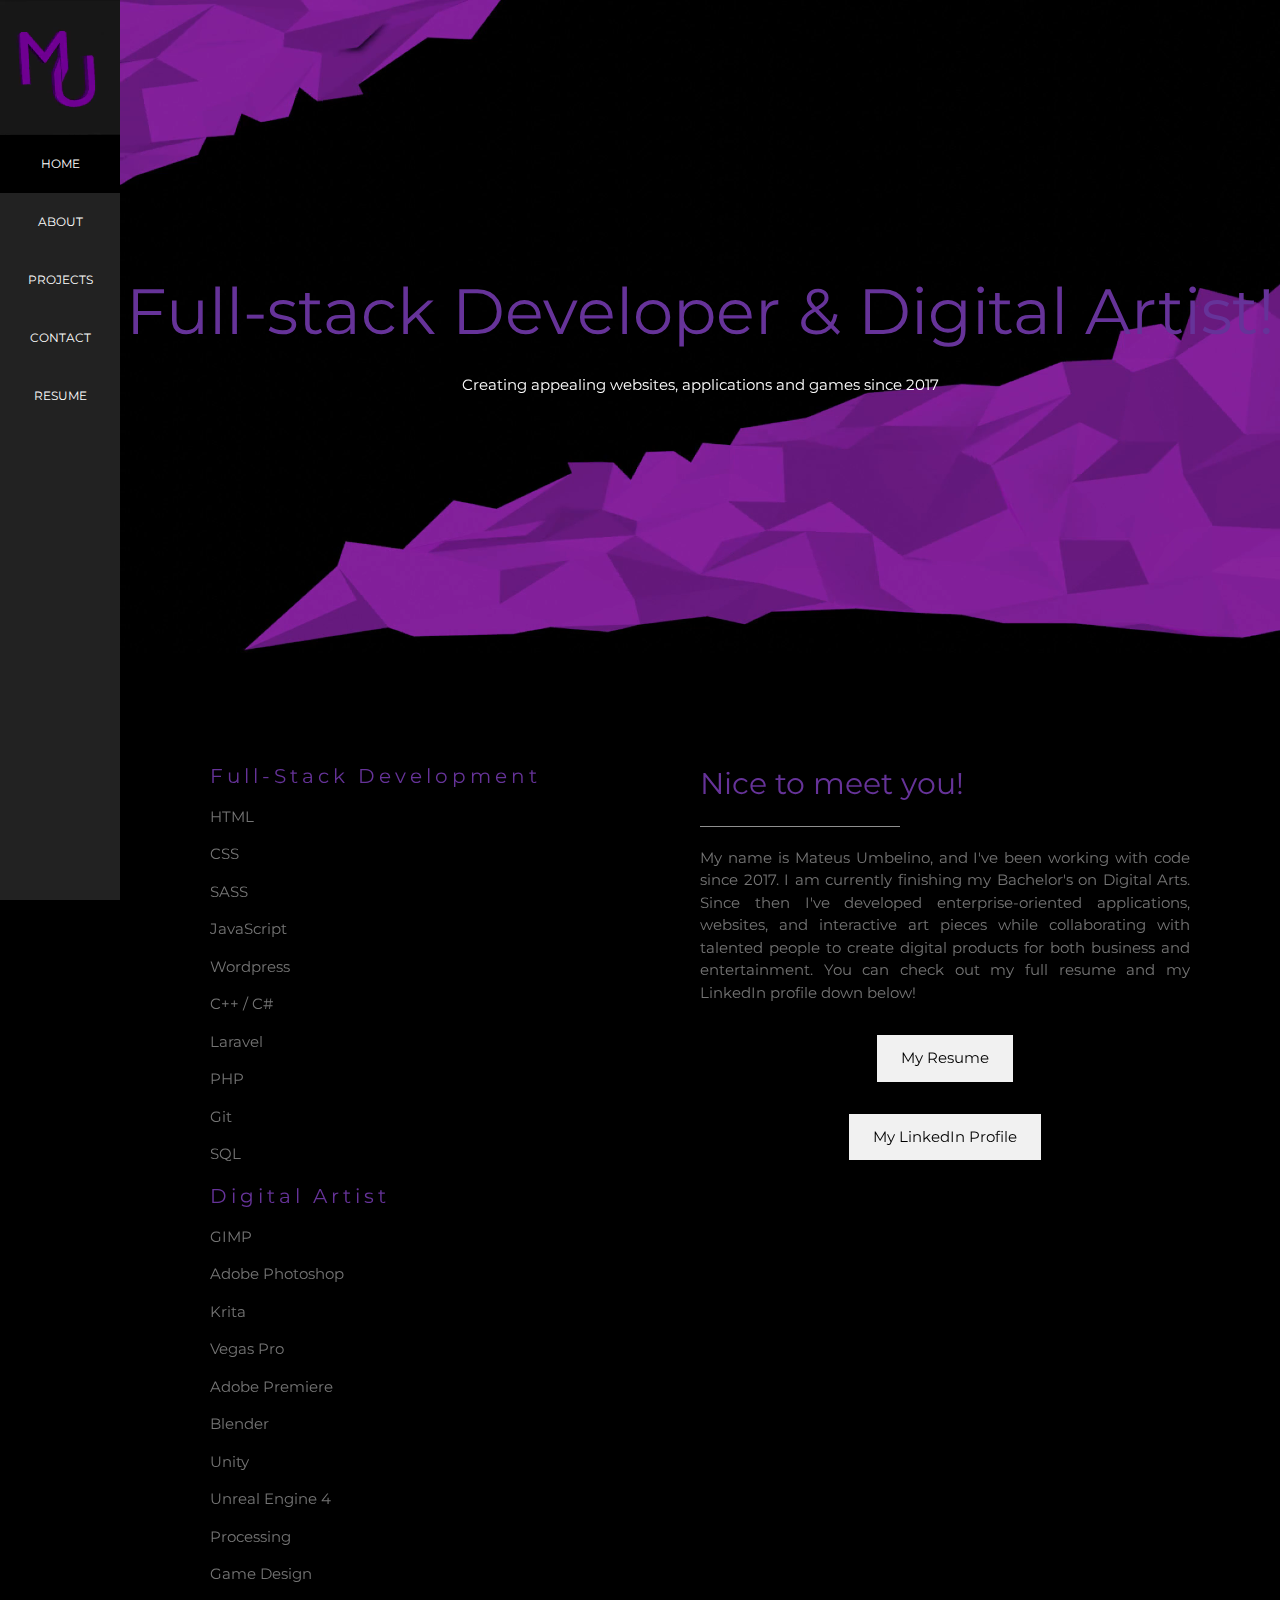
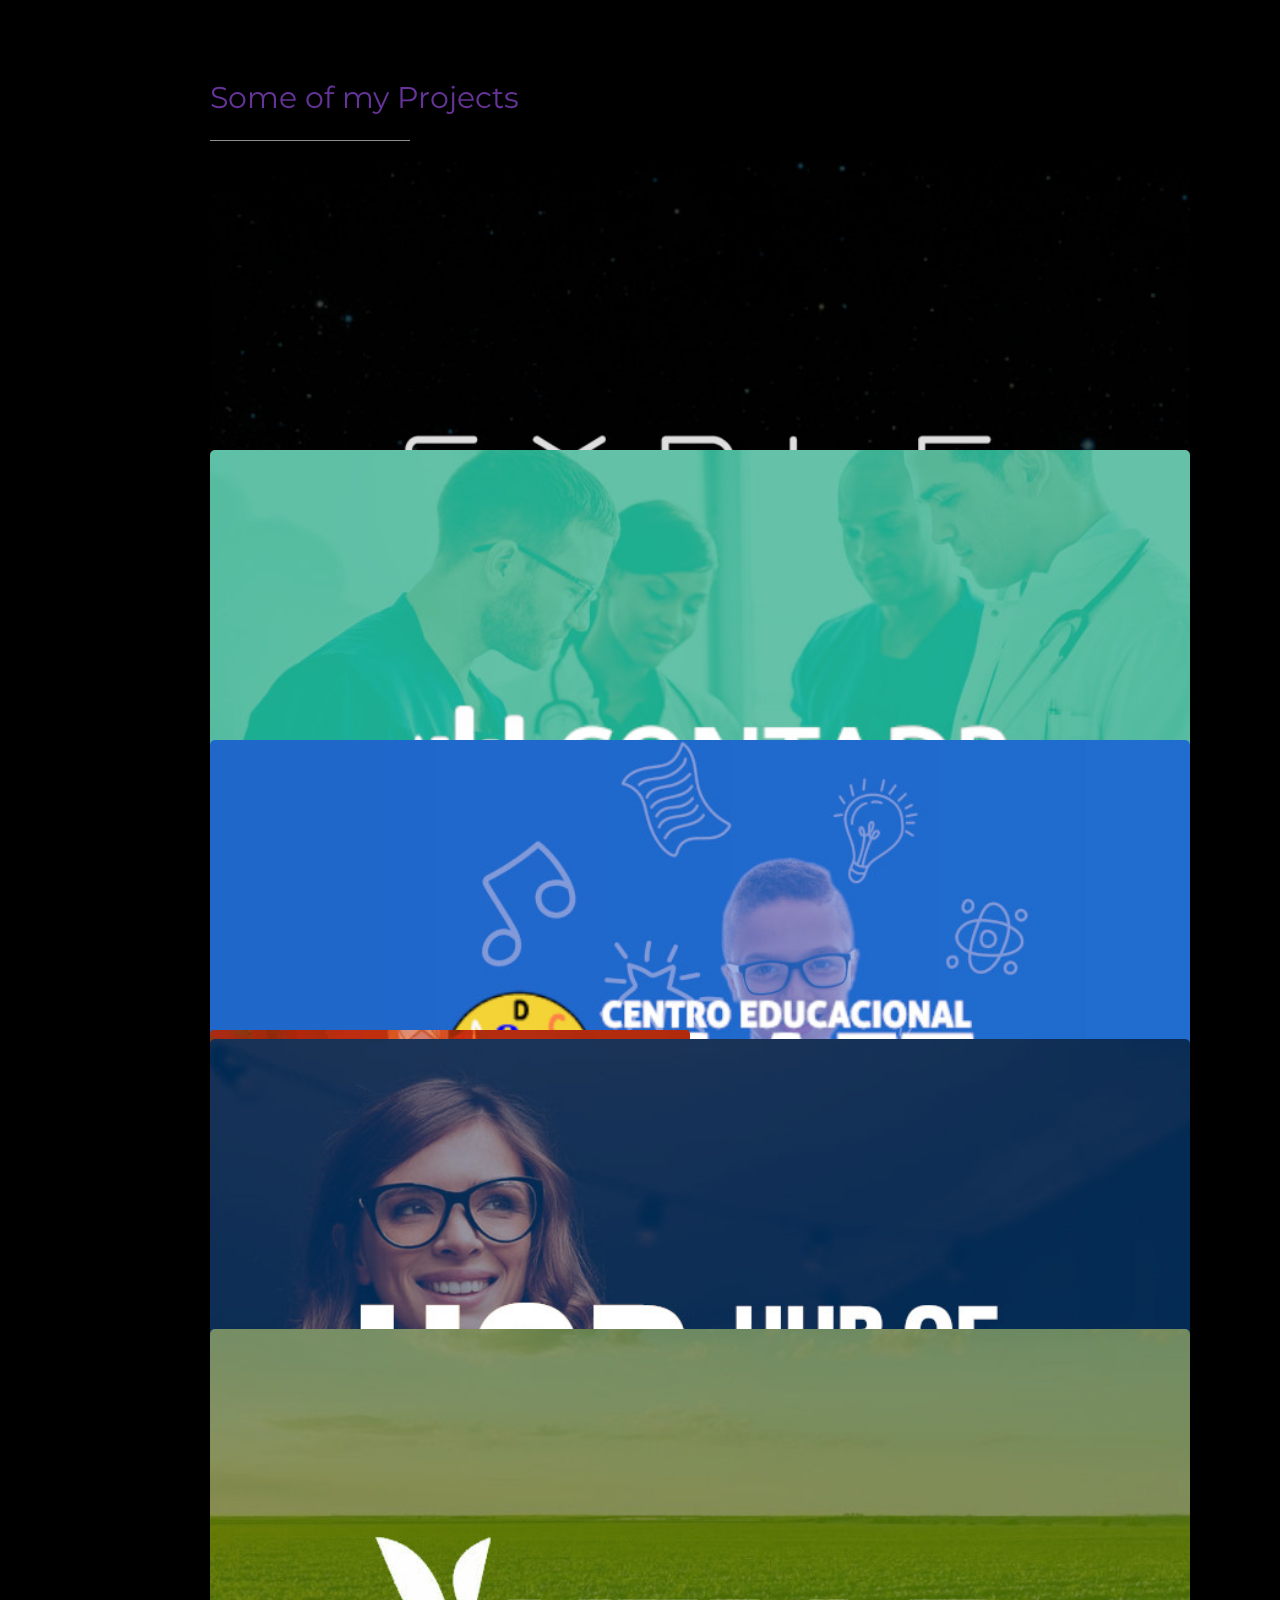
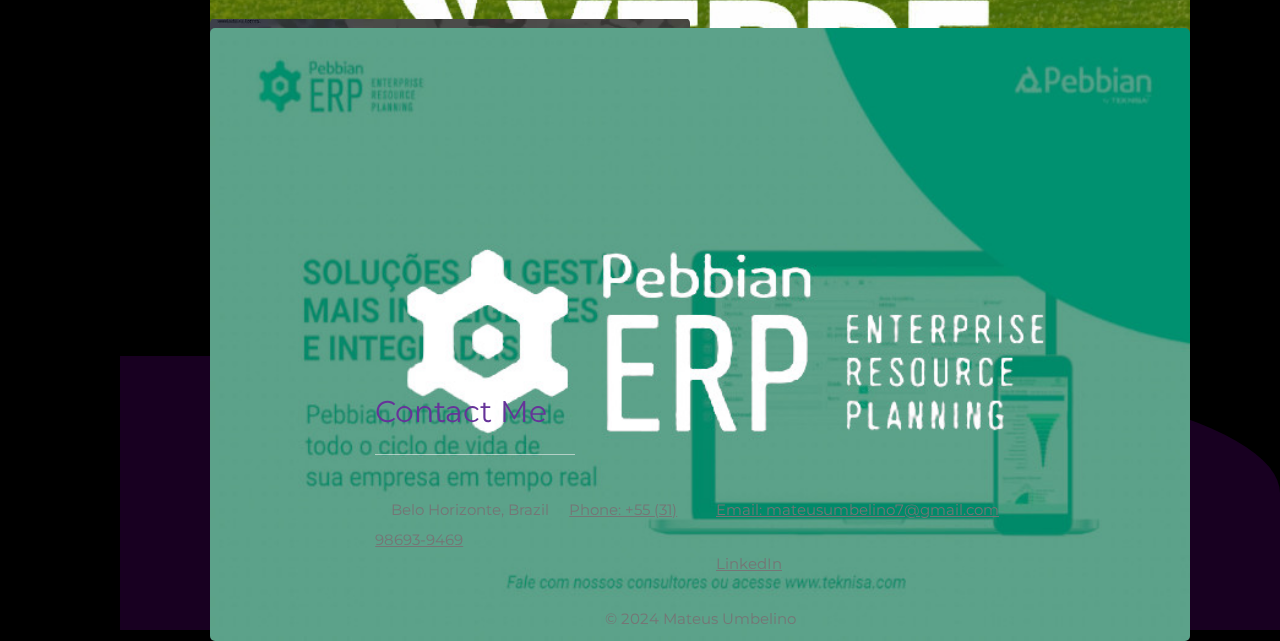
<file: index.html>
<!DOCTYPE html>
<html>
<title>Portfolio | Mateus Umbelino</title>
<meta charset="UTF-8">
<meta name="viewport" content="width=device-width, initial-scale=1">
<link rel="stylesheet" href="data/css/dark_portfolio.css">
<link rel="stylesheet" href="data/css/custom.css">
<link rel="stylesheet" href="https://fonts.googleapis.com/css?family=Montserrat">
<link rel="stylesheet" href="https://use.fontawesome.com/releases/v5.15.3/css/all.css" integrity="sha384-SZXxX4whJ79/gErwcOYf+zWLeJdY/qpuqC4cAa9rOGUstPomtqpuNWT9wdPEn2fk" crossorigin="anonymous">
<link rel="icon" 
      type="image/png" 
      href="data/imgs/favicon.png">
<style>
body, h1,h2,h3,h4,h5,h6 {font-family: "Montserrat", sans-serif}
.w3-row-padding img {margin-bottom: 12px}
/* Set the width of the sidebar to 120px */
.w3-sidebar {width: 120px;background: #222;}
/* Add a left margin to the "page content" that matches the width of the sidebar (120px) */
#main {margin-left: 120px}
/* Remove margins from "page content" on small screens */
@media only screen and (max-width: 600px) {#main {margin-left: 0}}
</style>
<body class="w3-black">

<!-- Icon Bar (Sidebar - hidden on small screens) -->
<nav class="w3-sidebar w3-bar-block w3-small w3-hide-small w3-center">
  <!-- Avatar image in top left corner -->
  <!-- <img src="data/imgs/avatar_smoke.jpg" style="width:100%"> -->
  
  <video autoplay muted loop id="videoLogo">
    <source src="data/imgs/videos/logo.mp4" type="video/mp4">
  </video> 

  <!-- <img class="opossum-logo" src="data/imgs/opossumlogo.png"> -->

  <a href="#" class="w3-bar-item w3-button w3-padding-large home-button w3-black">
    <i class="fa fa-home w3-xxlarge"></i>
    <p>HOME</p>
  </a>
  <a href="#about" class="w3-bar-item w3-button w3-padding-large w3-hover-black">
    <i class="fa fa-user w3-xxlarge"></i>
    <p>ABOUT</p>
  </a>
  <a href="#portfolio" class="w3-bar-item w3-button w3-padding-large w3-hover-black">
    <i class="fas fa-briefcase w3-xxlarge"></i>
    <p>PROJECTS</p>
  </a>
  <a href="#contact" class="w3-bar-item w3-button w3-padding-large w3-hover-black">
    <i class="fa fa-envelope w3-xxlarge"></i>
    <p>CONTACT</p>
  </a>
  <a href="data/cv.pdf" target="_blank" class="w3-bar-item w3-button w3-padding-large w3-hover-black">
    <i class="fas fa-file-alt w3-xxlarge"></i>
    <p>RESUME</p>
  </a>
</nav>

<!-- Navbar on small screens (Hidden on medium and large screens) -->
<div class="w3-top w3-hide-large w3-hide-medium" id="myNavbar">
  <div class="w3-bar w3-black w3-opacity w3-hover-opacity-off w3-center w3-small">
    <a href="#" class="w3-bar-item w3-button" style="width:25% !important">HOME</a>
    <a href="#about" class="w3-bar-item w3-button" style="width:25% !important">ABOUT</a>
    <a href="#portfolio" class="w3-bar-item w3-button" style="width:25% !important">PROJECTS</a>
  </div>
  <div class="w3-bar w3-black w3-opacity w3-hover-opacity-off w3-center w3-small">
    <a href="#contact" class="w3-bar-item w3-button" style="width:25% !important">CONTACT</a>
    <a href="data/cv.pdf" class="w3-bar-item w3-button" style="width:25% !important">RESUME</a>
  </div>
</div>

<!-- Page Content -->
<div id="main">
  <!-- Header/Home -->
  <header class="w3-container w3-padding-32 w3-center" id="home">
    
    <video autoplay muted loop id="homeBG">
        <source src="data/imgs/videos/bg.mp4" type="video/mp4">
    </video>
    
    <div class="header-text">
        <h1 class="w3-jumbo">Full-stack Developer & Digital Artist!</h1>
        <p>Creating appealing websites, applications and games since 2017</p>
    </div>

  </header>

  <!-- About Section -->
  <div class="w3-content w3-justify w3-text-grey w3-padding-64" id="about">
    
    <div class="about-container">
    
        <div class="about-half skills-container">
            <h4 class="w3-wide skill-cat">Full-Stack Development</h4>

            <div class="sub-skills-container separator">
              <div class="skills-half">
                <p>HTML</p>
                <p>CSS</p>
                <p>SASS</p>
                <p>JavaScript</p>
                <p>Wordpress</p>
              </div>
              <div class="skills-half right">
                <p>C++ / C#</p>
                <p>Laravel</p>
                <p>PHP</p>
                <p>Git</p>
                <p>SQL</p>
              </div>
            </div>

            <h4 class="w3-wide skill-cat">Digital Artist</h4>

            <div class="sub-skills-container">
              <div class="skills-half">
                <p>GIMP</p>
                <p>Adobe Photoshop</p>
                <p>Krita</p>
                <p>Vegas Pro</p>
                <p>Adobe Premiere</p>
              </div>
              <div class="skills-half right">
                <p>Blender</p>
                <p>Unity</p>
                <p>Unreal Engine 4</p>
                <p>Processing</p>
                <p>Game Design</p>
              </div>
            </div>
            
        </div>

        <div class="about-half">
            <h2 class="w3-text-light-grey">Nice to meet you!</h2>
            <hr style="width:200px" class="w3-opacity">
            <p>My name is <span class="name">Mateus Umbelino</span>, 
              and I've been working with code since 2017. I am currently finishing my Bachelor's on Digital Arts. 
              Since then I've developed enterprise-oriented applications, websites, and interactive art pieces while 
              collaborating with talented people to create digital products for both business and entertainment.
              You can check out my full resume and my LinkedIn profile down below!
            </p>
        
            <div class="button-container">
              <a class="w3-button w3-light-grey w3-padding-large w3-section" target="_blank" href="data/cv.pdf">
                <i class="fa fa-eye"></i> My Resume
              </a>
            </div>

            <div class="button-container">
              <a class="w3-button w3-light-grey w3-padding-large w3-section" target="_blank" href="https://www.linkedin.com/in/mateusumbelino7/">
                <i class="fab fa-linkedin"></i> My LinkedIn Profile
              </a>
            </div>
        </div>

    </div>
    
    <!--
    <div class="w3-row w3-center w3-padding-16 w3-section w3-light-grey">
      <div class="w3-quarter w3-section">
        <span class="w3-xlarge">11+</span><br>
        Partners
      </div>
      <div class="w3-quarter w3-section">
        <span class="w3-xlarge">55+</span><br>
        Projects Done
      </div>
      <div class="w3-quarter w3-section">
        <span class="w3-xlarge">89+</span><br>
        Happy Clients
      </div>
      <div class="w3-quarter w3-section">
        <span class="w3-xlarge">150+</span><br>
        Meetings
      </div>
    </div>
    -->
    
    <!-- Testimonials
    <h3 class="w3-padding-24 w3-text-light-grey">My Reputation</h3>  
    <img src="data/imgs/bandmember.jpg" alt="Avatar" class="w3-left w3-circle w3-margin-right" style="width:80px">
    <p><span class="w3-large w3-margin-right">Chris Fox.</span> CEO at Mighty Schools.</p>
    <p>John Doe saved us from a web disaster.</p><br>
    
    <img src="data/imgs/avatar_g2.jpg" alt="Avatar" class="w3-left w3-circle w3-margin-right" style="width:80px">
    <p><span class="w3-large w3-margin-right">Rebecca Flex.</span> CEO at Company.</p>
    <p>No one is better than John Doe.</p> -->
  <!-- End About Section -->
  </div>
  
  <!-- Portfolio Section -->
  <div class="w3-content" id="portfolio">
    <h2 class="w3-text-light-grey">Some of my Projects</h2>
    <hr style="width:200px" class="w3-opacity">
    
    <div class="portfolio-container">
      
      <div class="portfolio-half">    
        <div class="portfolio-item">
            <img src="data/imgs/projects/sydle.jpg" style="width:100%">
            <div class="portfolio-content">
                <h4>SYDLE ONE</h4>
                <p>Roles: Front-End Developer</p>
                <p>Online system integrating BPM, ECM, CRM, and Service Desk functionalities, streamlining business processes, enhancing customer interactions, and optimizing document handling across departments.</p>
                <div class="button-container">
                  <a class="w3-button w3-light-grey w3-padding-large w3-section" href="https://www.sydle.com/br/" target="_blank">
                    Visit Website
                  </a>
                </div>
                <p>2022-2024</p>
            </div>
        </div>
 
        <div class="portfolio-item">
            <img src="data/imgs/projects/contadr.jpg" style="width:100%">
            <div class="portfolio-content">
                <h4>Conta Dr.</h4>
                <p>Roles: Lead Developer</p>
                <p>Institutional Website for <i>ContaDr.</i> focused on general financial and accounting management services for both doctors and dentists</p>
                <div class="button-container">
                  <a class="w3-button w3-light-grey w3-padding-large w3-section" href="https://contadr.com.br/" target="_blank">
                    Visit Website
                  </a>
                </div>
                <p>2021</p>
            </div>
        </div>

        <div class="portfolio-item">
          <img src="data/imgs/projects/plaft.jpg" style="width:100%">
          <div class="portfolio-content">
              <h4>Centro Educacional Plaft</h4>
              <p>Roles: Lead Developer</p>
              <p>Institutional Website for <i>Centro Educacional Plaft</i>, a private institution acting in the educational market within Belo Horizonte</p>            
              <div class="button-container">
                <a class="w3-button w3-light-grey w3-padding-large w3-section" href="http://ceplaft.com/" target="_blank">
                  Visit Website
                </a>
              </div>
              <p>2021</p>
          </div>
        </div>

        <div class="portfolio-item">
          <video autoplay muted loop>
            <source src="data/imgs/projects/day.mp4" type="video/mp4">
          </video>  
            <div class="portfolio-content video">
                <h4>Dreaming About You</h4>
                <p>Roles: Art Director, Level Designer</p>
                <p>A 3D Platforming game where you explore and solve puzzles inside a dream</p>
                <div class="button-container">
                  <a href="data/certificados/sbgames21_finalista.pdf" target="_blank">
                    <b>SB Games 2021 Art Festival Finalist</b>
                  </a>
                  <a class="w3-button w3-light-grey w3-padding-large w3-section" href="https://www.youtube.com/watch?v=RMRCOuxkCXE&ab_channel=MateusUmbelino" target="_blank">
                    View on Youtube
                  </a>
                </div>
                <p>2021</p>
            </div>
        </div>

        <!-- <div class="portfolio-item">
            <video autoplay muted loop>
              <source src="data/imgs/projects/rainbowRain.mp4" type="video/mp4">
            </video>  
            <div class="portfolio-content video">
                <h4>Rainbow Rain</h4>
                <p>Solo Project</p>
                <p>An interactive experience where you create your own fractal trees with colored rain</p>
                <p>2018</p>
            </div>
        </div> -->

      </div>

      <div class="portfolio-half">
        
        <div class="portfolio-item">
            <img src="data/imgs/projects/hob.jpg" style="width:100%">
            <div class="portfolio-content">
                <h4>HOB - Hub of Business</h4>
                <p>Roles: Lead Developer</p>
                <p>Institutional Website for <i>HOB</i>, which features various bussiness mentorship programs.</p>
                <p>2021</p>
            </div>
        </div>

        <div class="portfolio-item">
          <img src="data/imgs/projects/verde.jpg" style="width:100%">
          <div class="portfolio-content">
              <h4>Verde Investors</h4>
              <p>Roles: Lead Developer</p>
              <p>Institutional Website commissioned by <i>Verde Agritech</i>, inspired by Tesla's Investor Relations.</p>
              <div class="button-container">
                <a class="w3-button w3-light-grey w3-padding-large w3-section" href="https://investor.verde.ag/" target="_blank">
                  Visit Website
                </a>
              </div>
              <p>2020</p>
          </div>
        </div>

        <div class="portfolio-item">
          <video autoplay muted loop>
            <source src="data/imgs/projects/avatura.mp4" type="video/mp4">
          </video>  
            <div class="portfolio-content video">
                <h4>Avatura</h4>
                <p>Roles: Director, Lead Programmer</p>
                <p>An interactive website where you create a creature using various body parts made by different artists</p>
                <div class="button-container">
                  <a class="w3-button w3-light-grey w3-padding-large w3-section" href="http://mateusumbelino.github.io/avatura" target="_blank">
                    Visit Website
                  </a>
                </div>
                <p>2021</p>
            </div>
        </div>

        <div class="portfolio-item">
            <img src="data/imgs/projects/teknisa.jpg" style="width:100%">
            <div class="portfolio-content">
                <h4>Pebbian ERP</h4>
                <p>Roles: Full-stack Development Intern</p>
                <p>A complete Enterprise-oriented system for industrial business management</p>
                <p>2017 - 2019</p>
            </div>
        </div>

      </div>

    </div>

  <!-- End Portfolio Section -->
  </div>

  <!-- Contact Section -->
  <div class="w3-padding-64 w3-content w3-text-grey" id="contact">
    <h2 class="w3-text-light-grey">Contact Me</h2>
    <hr style="width:200px" class="w3-opacity">

    <div class="contact-container">
        <div class="half-contact">
            <a><i class="fa fa-map-marker-alt fa-fw w3-text-white w3-xxlarge w3-margin-right"></i> Belo Horizonte, Brazil</a>
            <a href="tel:+5531986939469"><i class="fa fa-phone fa-fw w3-text-white w3-xxlarge w3-margin-right"></i> Phone: +55 (31) 98693-9469</a>
        </div>

        <div class="half-contact">
            <a href="mailto:mateusumbelino7@gmail.com"><i class="fa fa-envelope fa-fw w3-text-white w3-xxlarge w3-margin-right"> </i> Email: mateusumbelino7@gmail.com</a>
            <a href="https://www.linkedin.com/in/mateusumbelino7/" target="_blank"><i class="fab fa-linkedin fa-fw w3-text-white w3-xxlarge w3-margin-right"></i> LinkedIn </a>
        </div>
    </div>

    <p class="copyright">© 2024 Mateus Umbelino</p>
  <!-- End Contact Section -->
  </div>
  
    <!-- Footer 
  <footer class="w3-content w3-padding-64 w3-text-grey w3-xlarge">
    <i class="fa fa-facebook-official w3-hover-opacity"></i>
    <i class="fa fa-instagram w3-hover-opacity"></i>
    <i class="fa fa-snapchat w3-hover-opacity"></i>
    <i class="fa fa-pinterest-p w3-hover-opacity"></i>
    <i class="fa fa-twitter w3-hover-opacity"></i>
    <i class="fa fa-linkedin w3-hover-opacity"></i>
    -->
  <!-- End footer -->
  </footer>

<!-- END PAGE CONTENT -->
</div>

</body>
</html>
</file>
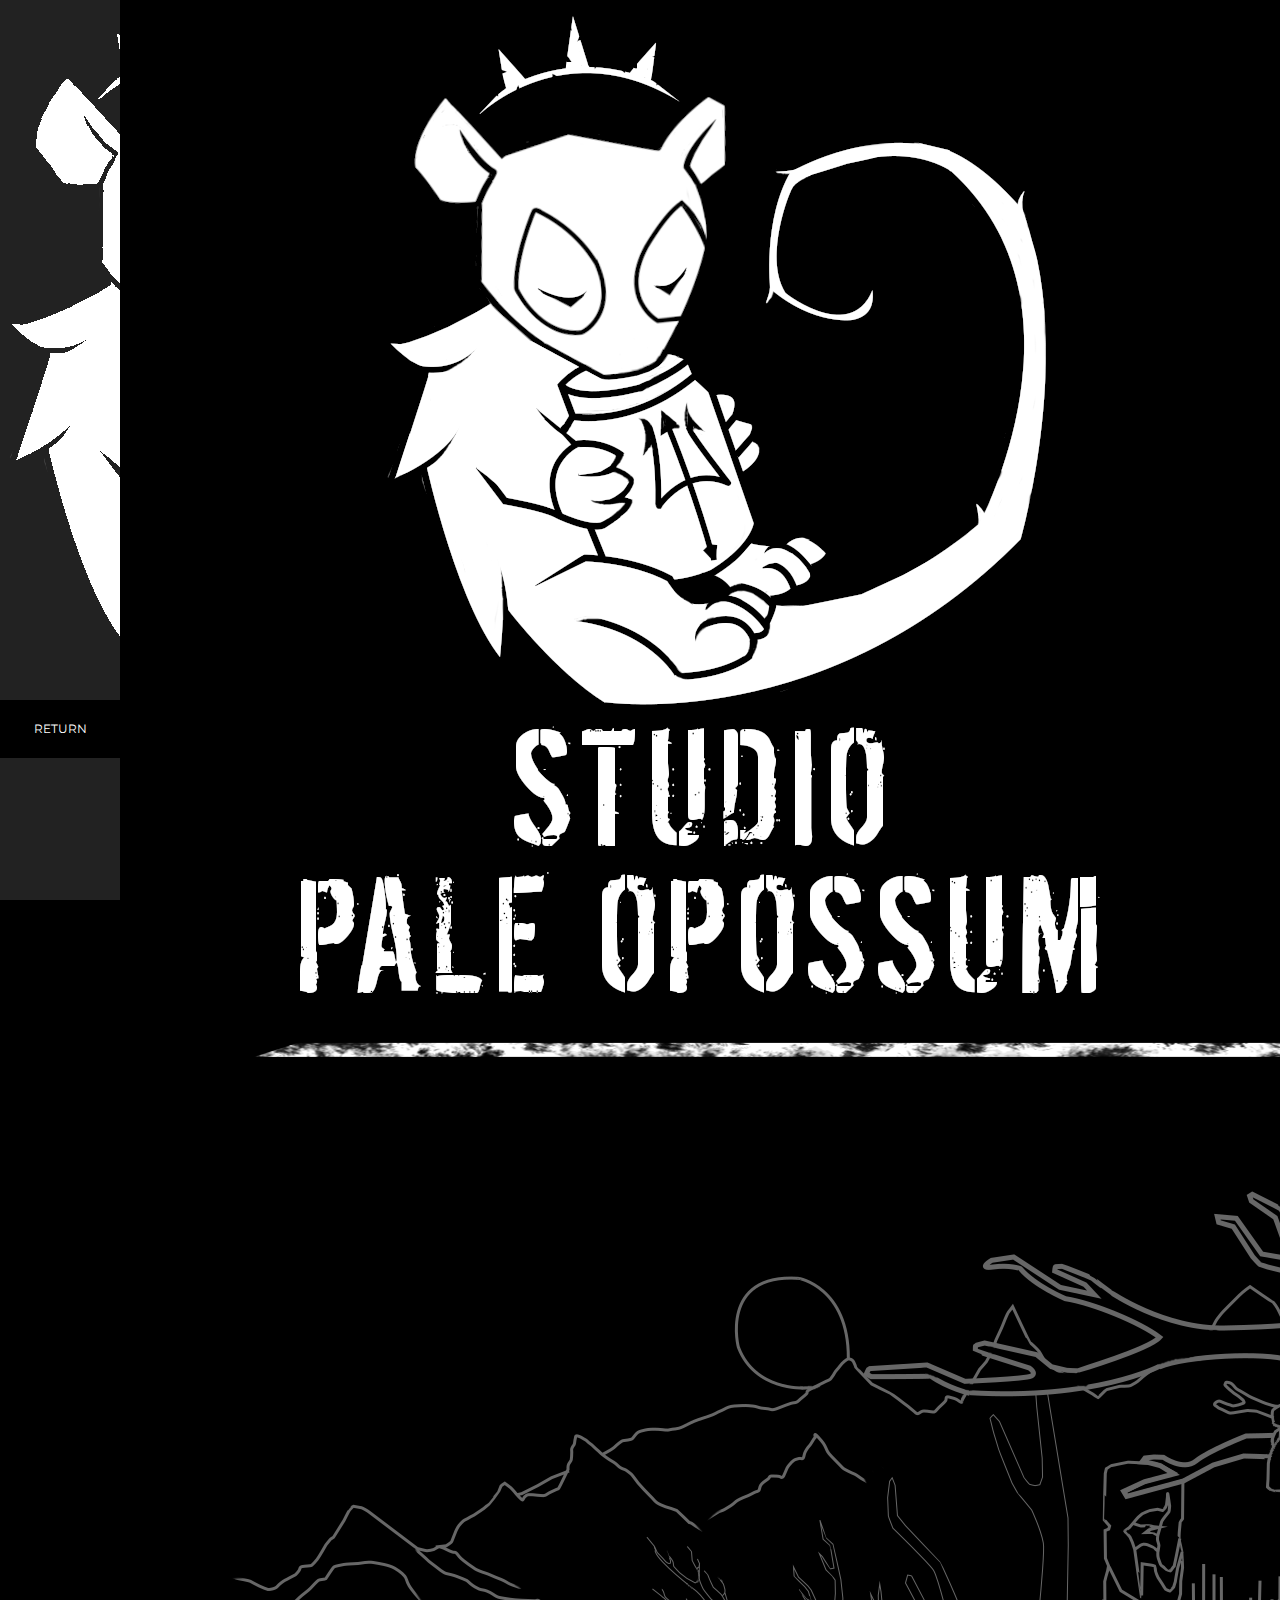
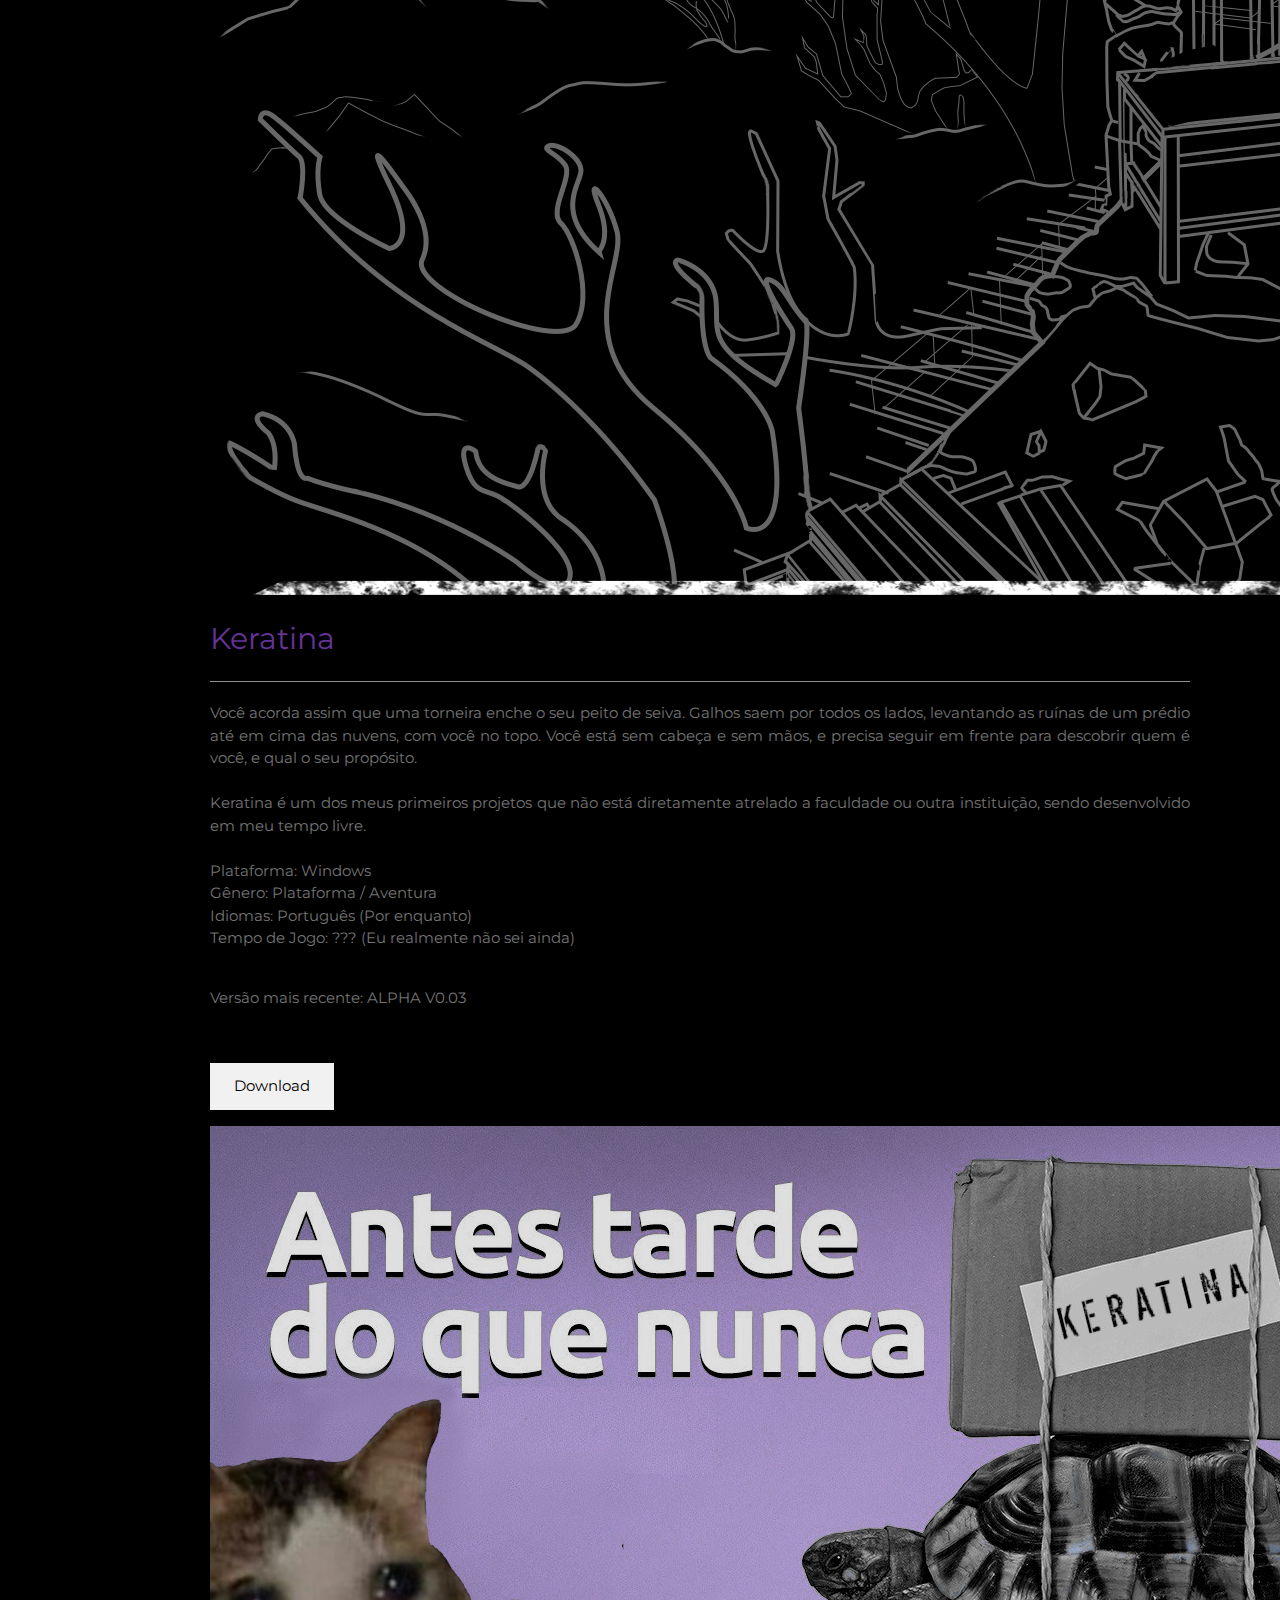
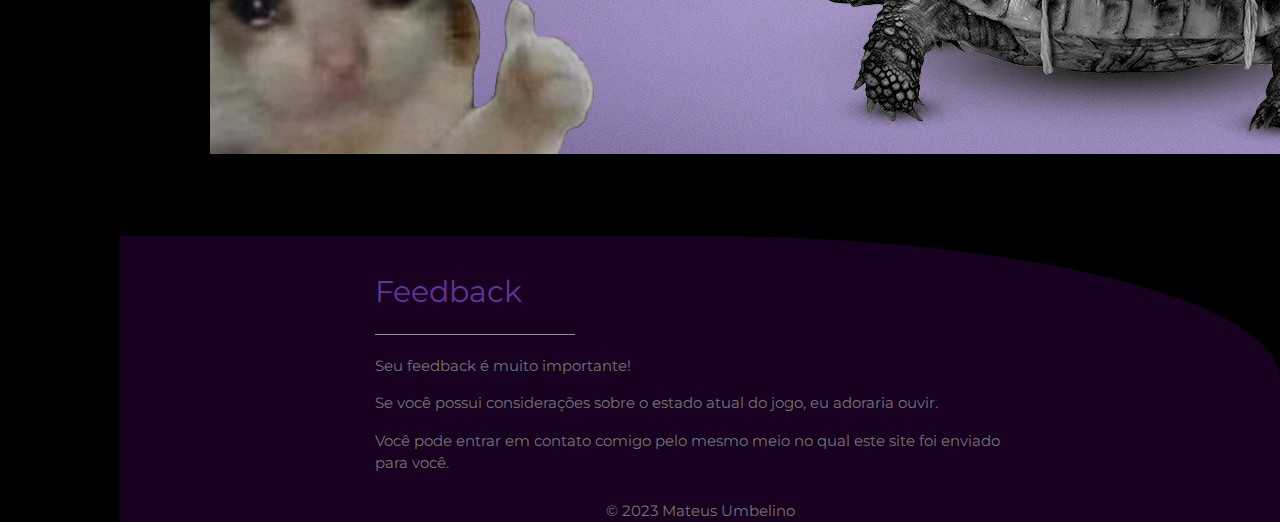
<file: paleopossum.html>
<!DOCTYPE html>
<html>
<title>Portfolio | Mateus Umbelino</title>
<meta charset="UTF-8">
<meta name="viewport" content="width=device-width, initial-scale=1">
<link rel="stylesheet" href="data/css/dark_portfolio.css">
<link rel="stylesheet" href="data/css/custom.css">
<link rel="stylesheet" href="https://fonts.googleapis.com/css?family=Montserrat">
<link rel="stylesheet" href="https://use.fontawesome.com/releases/v5.15.3/css/all.css" integrity="sha384-SZXxX4whJ79/gErwcOYf+zWLeJdY/qpuqC4cAa9rOGUstPomtqpuNWT9wdPEn2fk" crossorigin="anonymous">
<link rel="icon" 
      type="image/png" 
      href="data/imgs/favicon.png">
<link rel="preconnect" href="https://fonts.googleapis.com">
<link rel="preconnect" href="https://fonts.gstatic.com" crossorigin>
<link href="https://fonts.googleapis.com/css2?family=Satisfy&display=swap" rel="stylesheet">
<style>
body, h1,h2,h3,h4,h5,h6 {font-family: "Montserrat", sans-serif}
.w3-row-padding img {margin-bottom: 12px}
/* Set the width of the sidebar to 120px */
.w3-sidebar {width: 120px;background: #222;}
/* Add a left margin to the "page content" that matches the width of the sidebar (120px) */
#main {margin-left: 120px}
/* Remove margins from "page content" on small screens */
@media only screen and (max-width: 600px) {#main {margin-left: 0}}
</style>
<body class="w3-black">

<!-- Icon Bar (Sidebar - hidden on small screens) -->
<nav class="w3-sidebar w3-bar-block w3-small w3-hide-small w3-center">
  <!-- Avatar image in top left corner -->
  <!-- <img src="data/imgs/avatar_smoke.jpg" style="width:100%"> -->
  <!-- 
    <video autoplay muted loop id="videoLogo">
    <source src="data/imgs/videos/logo.mp4" type="video/mp4">
  </video> 
  -->
  <img class="opossum-logo" src="data/imgs/opossumlogo-white.png">
  <a href="index.html" class="w3-bar-item w3-button w3-padding-large home-button w3-black">
    <i class="fas fa-arrow-left w3-xxlarge"></i>
    <p>RETURN</p>
  </a>
</nav>

<!-- Navbar on small screens (Hidden on medium and large screens) -->
<div class="w3-top w3-hide-large w3-hide-medium" id="myNavbar">
  <div class="w3-bar w3-black w3-opacity w3-hover-opacity-off w3-center w3-small">
    <a href="index.html" class="w3-bar-item w3-button" style="width:25% !important">PORTFOLIO</a>
    <a href="index.html#about" class="w3-bar-item w3-button" style="width:25% !important">ABOUT</a>
    <a href="index.html#portfolio" class="w3-bar-item w3-button" style="width:25% !important">PROJECTS</a>
  </div>
  <div class="w3-bar w3-black w3-opacity w3-hover-opacity-off w3-center w3-small">
    <a href="#contact" class="w3-bar-item w3-button" style="width:25% !important">CONTACT</a>
    <a href="data/cv.pdf" class="w3-bar-item w3-button" style="width:25% !important">RESUME</a>
  </div>
</div>

<!-- Page Content -->
<div id="main">
  <!-- Header/Home -->
  <header class="w3-container w3-padding-32 w3-center" id="home">
    
    <img class="opossum-square" src="data/imgs/opossumsquare.png" />
    <img class="opossum-line" src="data/imgs/opossum-line.png" />

  </header>

  <!-- About Section -->
  <div class="w3-content w3-justify w3-text-grey w3-padding-32" id="about">
    
    <div class="keratina-container">

      <div class="keratina-half hide-in-mobile">
        <img class="keratina-bg" src="data/imgs/keratina-bg.png">
      </div>

      <div class="keratina-half right">
        
        <div class="keratina-half-title">
          <h2 class="w3-text-light-grey">Keratina</h2>
          <hr class="w3-opacity">
        </div>

        <p>Você acorda assim que uma torneira enche o seu peito de seiva. Galhos saem por todos os lados, levantando as ruínas de um prédio até em cima das nuvens, com você no topo. 
          Você está sem cabeça e sem mãos, e precisa seguir em frente para descobrir quem é você, e qual o seu propósito.

          <br><br>

          Keratina é um dos meus primeiros projetos que não está diretamente atrelado a faculdade ou outra instituição, sendo desenvolvido em meu tempo livre. 
          
          <br><br>

          Plataforma: Windows<br>
          Gênero: Plataforma / Aventura<br>
          Idiomas: Português (Por enquanto)<br>
          Tempo de Jogo: ??? (Eu realmente não sei ainda)<br>
          <br>

        </p>
    
        <div class="button-container">
          <p>Versão mais recente: ALPHA V0.03</p> <br>
          <a class="w3-button w3-light-grey w3-padding-large w3-section" target="_blank" href="data/cv.pdf">
            <i class="fa fa-download"></i> Download
          </a>
        </div>

      </div>
      
      <div class="keratuga-container">
        <img src="data/imgs/keratuga.jpg">
      </div>

  </div>
</div>
  
  <!-- Contact Section -->
  <div class="w3-padding-64 w3-content w3-text-grey opossum" id="contact">
    <h2 class="w3-text-light-grey">Feedback</h2>
    <hr style="width:200px" class="w3-opacity">

    <p>Seu feedback é muito importante!</p>
    <p>Se você possui considerações sobre o estado atual do jogo, eu adoraria ouvir.</p>
    <p>Você pode entrar em contato comigo pelo mesmo meio no qual este site foi enviado para você.</p>

    <!-- <div class="contact-container">
      
      <div class="half-contact">
            <a href="mailto:mateusumbelino7@gmail.com"><i class="fa fa-envelope fa-fw w3-text-white w3-xxlarge w3-margin-right"> </i> Email: mateusumbelino7@gmail.com</a>
        </div>

        <div class="half-contact">
        </div>
    </div> -->

    <p class="copyright">© 2023 Mateus Umbelino</p>
  <!-- End Contact Section -->
  </div>
  
    <!-- Footer 
  <footer class="w3-content w3-padding-64 w3-text-grey w3-xlarge">
    <i class="fa fa-facebook-official w3-hover-opacity"></i>
    <i class="fa fa-instagram w3-hover-opacity"></i>
    <i class="fa fa-snapchat w3-hover-opacity"></i>
    <i class="fa fa-pinterest-p w3-hover-opacity"></i>
    <i class="fa fa-twitter w3-hover-opacity"></i>
    <i class="fa fa-linkedin w3-hover-opacity"></i>
    -->
  <!-- End footer -->
  </footer>

<!-- END PAGE CONTENT -->
</div>

</body>
</html>
</file>
<file: data/css/custom.css>
h1, h2, h3, h4, h5 {
  color: #663399 !important;
}

header#home {
  padding: 0px;
}

.w3-hover-black i,
.w3-hover-black p {
  transition: all 0.3s;
}

.w3-hover-black:hover i,
.w3-hover-black:hover p {
  color: #701398;
}

#videoLogo {
  max-width: 120px;
  max-height: 135px;
  margin-bottom: -5px;
}

#homeBG {
  position: relative;
  width: 100%;
  height: auto;
  z-index: -1;
}

.header-text {
  margin-top: -35%;
  z-index: 1;
  margin-bottom: 25%;
  background-color: transparent !important;
}

.about-container {
  display: flex;
  flex-wrap: wrap;
  justify-content: center;
}

.about-container .about-half {
  width: 50%;
}

.about-container .about-half .button-container {
  display: flex;
  justify-content: center;
}

.portfolio-item img {
  border-radius: 5px;
}

.portfolio-item video {
  width: 480px;
  height: 302px;
  border-radius: 5px;
}

.portfolio-content {
  cursor: pointer;
  opacity: 0;
  position: relative;
  min-height: 302px;
  padding-top: 1px;
  margin-top: -65%;
  margin-bottom: 12px;
  background: #000000c7;
  text-align: center;
  -webkit-transition: opacity 0.5s linear;
  transition: opacity 0.5s linear;
}

.portfolio-content.day {
  margin-top: -64%;
}

.portfolio-content.wider {
  margin-top: -55%;
  min-height: 253px;
}

.portfolio-content.video {
  min-height: 310px;
  padding-top: 10px;
  margin-bottom: 10px;
}

.portfolio-content:hover {
  opacity: 1;
}

.portfolio-content h4 {
  color: #fff !important;
}

.portfolio-content img {
  margin-top: 15px;
  max-height: 100px;
  border-radius: 25px !important;
}

.portfolio-content p {
  margin: 0;
}

div#contact {
  background: #180021;
  max-width: none;
  border-top-right-radius: 50%;
  margin-top: 50px;
  margin-bottom: -15px;
  padding: 2% 22% 0% 22%;
}

#contact .copyright {
  margin-top: 25px;
  text-align: center;
}

#contact .contact-container {
  display: flex;
  justify-content: center;
}

#contact .contact-container .half-contact {
  width: 50%;
}

/*# sourceMappingURL=custom.css.map */
</file>
<file: data/css/dark_portfolio.css>
/* W3.CSS 4.15 December 2020 by Jan Egil and Borge Refsnes */
html{box-sizing:border-box}*,*:before,*:after{box-sizing:inherit}
/* Extract from normalize.css by Nicolas Gallagher and Jonathan Neal git.io/normalize */
html{-ms-text-size-adjust:100%;-webkit-text-size-adjust:100%}body{margin:0}
article,aside,details,figcaption,figure,footer,header,main,menu,nav,section{display:block}summary{display:list-item}
audio,canvas,progress,video{display:inline-block}progress{vertical-align:baseline}
audio:not([controls]){display:none;height:0}[hidden],template{display:none}
a{background-color:transparent}a:active,a:hover{outline-width:0}
abbr[title]{border-bottom:none;text-decoration:underline;text-decoration:underline dotted}
b,strong{font-weight:bolder}dfn{font-style:italic}mark{background:#ff0;color:#000}
small{font-size:80%}sub,sup{font-size:75%;line-height:0;position:relative;vertical-align:baseline}
sub{bottom:-0.25em}sup{top:-0.5em}figure{margin:1em 40px}img{border-style:none}
code,kbd,pre,samp{font-family:monospace,monospace;font-size:1em}hr{box-sizing:content-box;height:0;overflow:visible}
button,input,select,textarea,optgroup{font:inherit;margin:0}optgroup{font-weight:bold}
button,input{overflow:visible}button,select{text-transform:none}
button,[type=button],[type=reset],[type=submit]{-webkit-appearance:button}
button::-moz-focus-inner,[type=button]::-moz-focus-inner,[type=reset]::-moz-focus-inner,[type=submit]::-moz-focus-inner{border-style:none;padding:0}
button:-moz-focusring,[type=button]:-moz-focusring,[type=reset]:-moz-focusring,[type=submit]:-moz-focusring{outline:1px dotted ButtonText}
fieldset{border:1px solid #c0c0c0;margin:0 2px;padding:.35em .625em .75em}
legend{color:inherit;display:table;max-width:100%;padding:0;white-space:normal}textarea{overflow:auto}
[type=checkbox],[type=radio]{padding:0}
[type=number]::-webkit-inner-spin-button,[type=number]::-webkit-outer-spin-button{height:auto}
[type=search]{-webkit-appearance:textfield;outline-offset:-2px}
[type=search]::-webkit-search-decoration{-webkit-appearance:none}
::-webkit-file-upload-button{-webkit-appearance:button;font:inherit}
/* End extract */
html,body{font-family:Verdana,sans-serif;font-size:15px;line-height:1.5}html{overflow-x:hidden}
h1{font-size:36px}h2{font-size:30px}h3{font-size:24px}h4{font-size:20px}h5{font-size:18px}h6{font-size:16px}
.w3-serif{font-family:serif}.w3-sans-serif{font-family:sans-serif}.w3-cursive{font-family:cursive}.w3-monospace{font-family:monospace}
h1,h2,h3,h4,h5,h6{font-family:"Segoe UI",Arial,sans-serif;font-weight:400;margin:10px 0}.w3-wide{letter-spacing:4px}
hr{border:0;border-top:1px solid #eee;margin:20px 0}
.w3-image{max-width:100%;height:auto}img{vertical-align:middle}a{color:inherit}
.w3-table,.w3-table-all{border-collapse:collapse;border-spacing:0;width:100%;display:table}.w3-table-all{border:1px solid #ccc}
.w3-bordered tr,.w3-table-all tr{border-bottom:1px solid #ddd}.w3-striped tbody tr:nth-child(even){background-color:#f1f1f1}
.w3-table-all tr:nth-child(odd){background-color:#fff}.w3-table-all tr:nth-child(even){background-color:#f1f1f1}
.w3-hoverable tbody tr:hover,.w3-ul.w3-hoverable li:hover{background-color:#ccc}.w3-centered tr th,.w3-centered tr td{text-align:center}
.w3-table td,.w3-table th,.w3-table-all td,.w3-table-all th{padding:8px 8px;display:table-cell;text-align:left;vertical-align:top}
.w3-table th:first-child,.w3-table td:first-child,.w3-table-all th:first-child,.w3-table-all td:first-child{padding-left:16px}
.w3-btn,.w3-button{border:none;display:inline-block;padding:8px 16px;vertical-align:middle;overflow:hidden;text-decoration:none;color:inherit;background-color:inherit;text-align:center;cursor:pointer;white-space:nowrap}
.w3-btn:hover{box-shadow:0 8px 16px 0 rgba(0,0,0,0.2),0 6px 20px 0 rgba(0,0,0,0.19)}
.w3-btn,.w3-button{-webkit-touch-callout:none;-webkit-user-select:none;-khtml-user-select:none;-moz-user-select:none;-ms-user-select:none;user-select:none}   
.w3-disabled,.w3-btn:disabled,.w3-button:disabled{cursor:not-allowed;opacity:0.3}.w3-disabled *,:disabled *{pointer-events:none}
.w3-btn.w3-disabled:hover,.w3-btn:disabled:hover{box-shadow:none}
.w3-badge,.w3-tag{background-color:#000;color:#fff;display:inline-block;padding-left:8px;padding-right:8px;text-align:center}.w3-badge{border-radius:50%}
.w3-ul{list-style-type:none;padding:0;margin:0}.w3-ul li{padding:8px 16px;border-bottom:1px solid #ddd}.w3-ul li:last-child{border-bottom:none}
.w3-tooltip,.w3-display-container{position:relative}.w3-tooltip .w3-text{display:none}.w3-tooltip:hover .w3-text{display:inline-block}
.w3-ripple:active{opacity:0.5}.w3-ripple{transition:opacity 0s}
.w3-input{padding:8px;display:block;border:none;border-bottom:1px solid #ccc;width:100%}
.w3-select{padding:9px 0;width:100%;border:none;border-bottom:1px solid #ccc}
.w3-dropdown-click,.w3-dropdown-hover{position:relative;display:inline-block;cursor:pointer}
.w3-dropdown-hover:hover .w3-dropdown-content{display:block}
.w3-dropdown-hover:first-child,.w3-dropdown-click:hover{background-color:#ccc;color:#000}
.w3-dropdown-hover:hover > .w3-button:first-child,.w3-dropdown-click:hover > .w3-button:first-child{background-color:#ccc;color:#000}
.w3-dropdown-content{cursor:auto;color:#000;background-color:#fff;display:none;position:absolute;min-width:160px;margin:0;padding:0;z-index:1}
.w3-check,.w3-radio{width:24px;height:24px;position:relative;top:6px}
.w3-sidebar{height:100%;width:200px;background-color:#fff;position:fixed;z-index:1;overflow:auto}
.w3-bar-block .w3-dropdown-hover,.w3-bar-block .w3-dropdown-click{width:100%}
.w3-bar-block .w3-dropdown-hover .w3-dropdown-content,.w3-bar-block .w3-dropdown-click .w3-dropdown-content{min-width:100%}
.w3-bar-block .w3-dropdown-hover .w3-button,.w3-bar-block .w3-dropdown-click .w3-button{width:100%;text-align:left;padding:8px 16px}
.w3-main,#main{transition:margin-left .4s}
.w3-modal{z-index:3;display:none;padding-top:100px;position:fixed;left:0;top:0;width:100%;height:100%;overflow:auto;background-color:rgb(0,0,0);background-color:rgba(0,0,0,0.4)}
.w3-modal-content{margin:auto;background-color:#fff;position:relative;padding:0;outline:0;width:600px}
.w3-bar{width:100%;overflow:hidden}.w3-center .w3-bar{display:inline-block;width:auto}
.w3-bar .w3-bar-item{padding:8px 16px;float:left;width:auto;border:none;display:block;outline:0}
.w3-bar .w3-dropdown-hover,.w3-bar .w3-dropdown-click{position:static;float:left}
.w3-bar .w3-button{white-space:normal}
.w3-bar-block .w3-bar-item{width:100%;display:block;padding:8px 16px;text-align:left;border:none;white-space:normal;float:none;outline:0}
.w3-bar-block.w3-center .w3-bar-item{text-align:center}.w3-block{display:block;width:100%}
.w3-responsive{display:block;overflow-x:auto}
.w3-container:after,.w3-container:before,.w3-panel:after,.w3-panel:before,.w3-row:after,.w3-row:before,.w3-row-padding:after,.w3-row-padding:before,
.w3-cell-row:before,.w3-cell-row:after,.w3-clear:after,.w3-clear:before,.w3-bar:before,.w3-bar:after{content:"";display:table;clear:both}
.w3-col,.w3-half,.w3-third,.w3-twothird,.w3-threequarter,.w3-quarter{float:left;width:100%}
.w3-col.s1{width:8.33333%}.w3-col.s2{width:16.66666%}.w3-col.s3{width:24.99999%}.w3-col.s4{width:33.33333%}
.w3-col.s5{width:41.66666%}.w3-col.s6{width:49.99999%}.w3-col.s7{width:58.33333%}.w3-col.s8{width:66.66666%}
.w3-col.s9{width:74.99999%}.w3-col.s10{width:83.33333%}.w3-col.s11{width:91.66666%}.w3-col.s12{width:99.99999%}
@media (min-width:601px){.w3-col.m1{width:8.33333%}.w3-col.m2{width:16.66666%}.w3-col.m3,.w3-quarter{width:24.99999%}.w3-col.m4,.w3-third{width:33.33333%}
.w3-col.m5{width:41.66666%}.w3-col.m6,.w3-half{width:49.99999%}.w3-col.m7{width:58.33333%}.w3-col.m8,.w3-twothird{width:66.66666%}
.w3-col.m9,.w3-threequarter{width:74.99999%}.w3-col.m10{width:83.33333%}.w3-col.m11{width:91.66666%}.w3-col.m12{width:99.99999%}}
@media (min-width:993px){.w3-col.l1{width:8.33333%}.w3-col.l2{width:16.66666%}.w3-col.l3{width:24.99999%}.w3-col.l4{width:33.33333%}
.w3-col.l5{width:41.66666%}.w3-col.l6{width:49.99999%}.w3-col.l7{width:58.33333%}.w3-col.l8{width:66.66666%}
.w3-col.l9{width:74.99999%}.w3-col.l10{width:83.33333%}.w3-col.l11{width:91.66666%}.w3-col.l12{width:99.99999%}}
.w3-rest{overflow:hidden}.w3-stretch{margin-left:-16px;margin-right:-16px}
.w3-content,.w3-auto{margin-left:auto;margin-right:auto}.w3-content{max-width:980px}.w3-auto{max-width:1140px}
.w3-cell-row{display:table;width:100%}.w3-cell{display:table-cell}
.w3-cell-top{vertical-align:top}.w3-cell-middle{vertical-align:middle}.w3-cell-bottom{vertical-align:bottom}
.w3-hide{display:none}.w3-show-block,.w3-show{display:block}.w3-show-inline-block{display:inline-block}
@media (max-width:1205px){.w3-auto{max-width:95%}}
@media (max-width:600px){.w3-modal-content{margin:0 10px;width:auto}.w3-modal{padding-top:30px}
.w3-dropdown-hover.w3-mobile .w3-dropdown-content,.w3-dropdown-click.w3-mobile .w3-dropdown-content{position:relative}	
.w3-hide-small{display:none}.w3-mobile{display:block;width:100%}.w3-bar-item.w3-mobile,.w3-dropdown-hover.w3-mobile,.w3-dropdown-click.w3-mobile{text-align:center}
.w3-dropdown-hover.w3-mobile,.w3-dropdown-hover.w3-mobile .w3-btn,.w3-dropdown-hover.w3-mobile .w3-button,.w3-dropdown-click.w3-mobile,.w3-dropdown-click.w3-mobile .w3-btn,.w3-dropdown-click.w3-mobile .w3-button{width:100%}}
@media (max-width:768px){.w3-modal-content{width:500px}.w3-modal{padding-top:50px}}
@media (min-width:993px){.w3-modal-content{width:900px}.w3-hide-large{display:none}.w3-sidebar.w3-collapse{display:block}}
@media (max-width:992px) and (min-width:601px){.w3-hide-medium{display:none}}
@media (max-width:992px){.w3-sidebar.w3-collapse{display:none}.w3-main{margin-left:0;margin-right:0}.w3-auto{max-width:100%}}
.w3-top,.w3-bottom{position:fixed;width:100%;z-index:1}.w3-top{top:0}.w3-bottom{bottom:0}
.w3-overlay{position:fixed;display:none;width:100%;height:100%;top:0;left:0;right:0;bottom:0;background-color:rgba(0,0,0,0.5);z-index:2}
.w3-display-topleft{position:absolute;left:0;top:0}.w3-display-topright{position:absolute;right:0;top:0}
.w3-display-bottomleft{position:absolute;left:0;bottom:0}.w3-display-bottomright{position:absolute;right:0;bottom:0}
.w3-display-middle{position:absolute;top:50%;left:50%;transform:translate(-50%,-50%);-ms-transform:translate(-50%,-50%)}
.w3-display-left{position:absolute;top:50%;left:0%;transform:translate(0%,-50%);-ms-transform:translate(-0%,-50%)}
.w3-display-right{position:absolute;top:50%;right:0%;transform:translate(0%,-50%);-ms-transform:translate(0%,-50%)}
.w3-display-topmiddle{position:absolute;left:50%;top:0;transform:translate(-50%,0%);-ms-transform:translate(-50%,0%)}
.w3-display-bottommiddle{position:absolute;left:50%;bottom:0;transform:translate(-50%,0%);-ms-transform:translate(-50%,0%)}
.w3-display-container:hover .w3-display-hover{display:block}.w3-display-container:hover span.w3-display-hover{display:inline-block}.w3-display-hover{display:none}
.w3-display-position{position:absolute}
.w3-circle{border-radius:50%}
.w3-round-small{border-radius:2px}.w3-round,.w3-round-medium{border-radius:4px}.w3-round-large{border-radius:8px}.w3-round-xlarge{border-radius:16px}.w3-round-xxlarge{border-radius:32px}
.w3-row-padding,.w3-row-padding>.w3-half,.w3-row-padding>.w3-third,.w3-row-padding>.w3-twothird,.w3-row-padding>.w3-threequarter,.w3-row-padding>.w3-quarter,.w3-row-padding>.w3-col{padding:0 8px}
.w3-container,.w3-panel{padding:0.01em 16px}.w3-panel{margin-top:16px;margin-bottom:16px}
.w3-code,.w3-codespan{font-family:Consolas,"courier new";font-size:16px}
.w3-code{width:auto;background-color:#fff;padding:8px 12px;border-left:4px solid #4CAF50;word-wrap:break-word}
.w3-codespan{color:crimson;background-color:#f1f1f1;padding-left:4px;padding-right:4px;font-size:110%}
.w3-card,.w3-card-2{box-shadow:0 2px 5px 0 rgba(0,0,0,0.16),0 2px 10px 0 rgba(0,0,0,0.12)}
.w3-card-4,.w3-hover-shadow:hover{box-shadow:0 4px 10px 0 rgba(0,0,0,0.2),0 4px 20px 0 rgba(0,0,0,0.19)}
.w3-spin{animation:w3-spin 2s infinite linear}@keyframes w3-spin{0%{transform:rotate(0deg)}100%{transform:rotate(359deg)}}
.w3-animate-fading{animation:fading 10s infinite}@keyframes fading{0%{opacity:0}50%{opacity:1}100%{opacity:0}}
.w3-animate-opacity{animation:opac 0.8s}@keyframes opac{from{opacity:0} to{opacity:1}}
.w3-animate-top{position:relative;animation:animatetop 0.4s}@keyframes animatetop{from{top:-300px;opacity:0} to{top:0;opacity:1}}
.w3-animate-left{position:relative;animation:animateleft 0.4s}@keyframes animateleft{from{left:-300px;opacity:0} to{left:0;opacity:1}}
.w3-animate-right{position:relative;animation:animateright 0.4s}@keyframes animateright{from{right:-300px;opacity:0} to{right:0;opacity:1}}
.w3-animate-bottom{position:relative;animation:animatebottom 0.4s}@keyframes animatebottom{from{bottom:-300px;opacity:0} to{bottom:0;opacity:1}}
.w3-animate-zoom {animation:animatezoom 0.6s}@keyframes animatezoom{from{transform:scale(0)} to{transform:scale(1)}}
.w3-animate-input{transition:width 0.4s ease-in-out}.w3-animate-input:focus{width:100%}
.w3-opacity,.w3-hover-opacity:hover{opacity:0.60}.w3-opacity-off,.w3-hover-opacity-off:hover{opacity:1}
.w3-opacity-max{opacity:0.25}.w3-opacity-min{opacity:0.75}
.w3-greyscale-max,.w3-grayscale-max,.w3-hover-greyscale:hover,.w3-hover-grayscale:hover{filter:grayscale(100%)}
.w3-greyscale,.w3-grayscale{filter:grayscale(75%)}.w3-greyscale-min,.w3-grayscale-min{filter:grayscale(50%)}
.w3-sepia{filter:sepia(75%)}.w3-sepia-max,.w3-hover-sepia:hover{filter:sepia(100%)}.w3-sepia-min{filter:sepia(50%)}
.w3-tiny{font-size:10px}.w3-small{font-size:12px}.w3-medium{font-size:15px}.w3-large{font-size:18px}
.w3-xlarge{font-size:24px!important}.w3-xxlarge{font-size:36px!important}.w3-xxxlarge{font-size:48px!important}.w3-jumbo{font-size:64px!important}
.w3-left-align{text-align:left}.w3-right-align{text-align:right}.w3-justify{text-align:justify}.w3-center{text-align:center}
.w3-border-0{border:0}.w3-border{border:1px solid #ccc}
.w3-border-top{border-top:1px solid #ccc}.w3-border-bottom{border-bottom:1px solid #ccc}
.w3-border-left{border-left:1px solid #ccc}.w3-border-right{border-right:1px solid #ccc}
.w3-topbar{border-top:6px solid #ccc}.w3-bottombar{border-bottom:6px solid #ccc}
.w3-leftbar{border-left:6px solid #ccc}.w3-rightbar{border-right:6px solid #ccc}
.w3-section,.w3-code{margin-top:16px;margin-bottom:16px}
.w3-margin{margin:16px}.w3-margin-top{margin-top:16px}.w3-margin-bottom{margin-bottom:16px}
.w3-margin-left{margin-left:16px}.w3-margin-right{margin-right:16px}
.w3-padding-small{padding:4px 8px}.w3-padding{padding:8px 16px}.w3-padding-large{padding:12px 24px}
.w3-padding-16{padding-top:16px;padding-bottom:16px}.w3-padding-24{padding-top:24px;padding-bottom:24px}
.w3-padding-32{padding-top:32px;padding-bottom:32px}.w3-padding-48{padding-top:48px;padding-bottom:48px}
.w3-padding-64{padding-top:64px;padding-bottom:64px}
.w3-padding-top-64{padding-top:64px}.w3-padding-top-48{padding-top:48px}
.w3-padding-top-32{padding-top:32px}.w3-padding-top-24{padding-top:24px}
.w3-left{float:left}.w3-right{float:right}
.w3-button:hover{color:#000;background-color:#ccc}
.w3-transparent,.w3-hover-none:hover{background-color:transparent}
.w3-hover-none:hover{box-shadow:none}
/* Colors */
.w3-amber,.w3-hover-amber:hover{color:#000;background-color:#ffc107}
.w3-aqua,.w3-hover-aqua:hover{color:#000;background-color:#00ffff}
.w3-blue,.w3-hover-blue:hover{color:#fff;background-color:#2196F3}
.w3-light-blue,.w3-hover-light-blue:hover{color:#000;background-color:#87CEEB}
.w3-brown,.w3-hover-brown:hover{color:#fff;background-color:#795548}
.w3-cyan,.w3-hover-cyan:hover{color:#000;background-color:#00bcd4}
.w3-blue-grey,.w3-hover-blue-grey:hover,.w3-blue-gray,.w3-hover-blue-gray:hover{color:#fff;background-color:#607d8b}
.w3-green,.w3-hover-green:hover{color:#fff;background-color:#4CAF50}
.w3-light-green,.w3-hover-light-green:hover{color:#000;background-color:#8bc34a}
.w3-indigo,.w3-hover-indigo:hover{color:#fff;background-color:#3f51b5}
.w3-khaki,.w3-hover-khaki:hover{color:#000;background-color:#f0e68c}
.w3-lime,.w3-hover-lime:hover{color:#000;background-color:#cddc39}
.w3-orange,.w3-hover-orange:hover{color:#000;background-color:#ff9800}
.w3-deep-orange,.w3-hover-deep-orange:hover{color:#fff;background-color:#ff5722}
.w3-pink,.w3-hover-pink:hover{color:#fff;background-color:#e91e63}
.w3-purple,.w3-hover-purple:hover{color:#fff;background-color:#9c27b0}
.w3-deep-purple,.w3-hover-deep-purple:hover{color:#fff;background-color:#673ab7}
.w3-red,.w3-hover-red:hover{color:#fff;background-color:#f44336}
.w3-sand,.w3-hover-sand:hover{color:#000;background-color:#fdf5e6}
.w3-teal,.w3-hover-teal:hover{color:#fff;background-color:#009688}
.w3-yellow,.w3-hover-yellow:hover{color:#000;background-color:#ffeb3b}
.w3-white,.w3-hover-white:hover{color:#000;background-color:#fff}
.w3-black,.w3-hover-black:hover{color:#fff;background-color:#000}
.w3-grey,.w3-hover-grey:hover,.w3-gray,.w3-hover-gray:hover{color:#000;background-color:#9e9e9e}
.w3-light-grey,.w3-hover-light-grey:hover,.w3-light-gray,.w3-hover-light-gray:hover{color:#000;background-color:#f1f1f1}
.w3-dark-grey,.w3-hover-dark-grey:hover,.w3-dark-gray,.w3-hover-dark-gray:hover{color:#fff;background-color:#616161}
.w3-pale-red,.w3-hover-pale-red:hover{color:#000;background-color:#ffdddd}
.w3-pale-green,.w3-hover-pale-green:hover{color:#000;background-color:#ddffdd}
.w3-pale-yellow,.w3-hover-pale-yellow:hover{color:#000;background-color:#ffffcc}
.w3-pale-blue,.w3-hover-pale-blue:hover{color:#000;background-color:#ddffff}
.w3-text-amber,.w3-hover-text-amber:hover{color:#ffc107}
.w3-text-aqua,.w3-hover-text-aqua:hover{color:#00ffff}
.w3-text-blue,.w3-hover-text-blue:hover{color:#2196F3}
.w3-text-light-blue,.w3-hover-text-light-blue:hover{color:#87CEEB}
.w3-text-brown,.w3-hover-text-brown:hover{color:#795548}
.w3-text-cyan,.w3-hover-text-cyan:hover{color:#00bcd4}
.w3-text-blue-grey,.w3-hover-text-blue-grey:hover,.w3-text-blue-gray,.w3-hover-text-blue-gray:hover{color:#607d8b}
.w3-text-green,.w3-hover-text-green:hover{color:#4CAF50}
.w3-text-light-green,.w3-hover-text-light-green:hover{color:#8bc34a}
.w3-text-indigo,.w3-hover-text-indigo:hover{color:#3f51b5}
.w3-text-khaki,.w3-hover-text-khaki:hover{color:#b4aa50}
.w3-text-lime,.w3-hover-text-lime:hover{color:#cddc39}
.w3-text-orange,.w3-hover-text-orange:hover{color:#ff9800}
.w3-text-deep-orange,.w3-hover-text-deep-orange:hover{color:#ff5722}
.w3-text-pink,.w3-hover-text-pink:hover{color:#e91e63}
.w3-text-purple,.w3-hover-text-purple:hover{color:#9c27b0}
.w3-text-deep-purple,.w3-hover-text-deep-purple:hover{color:#673ab7}
.w3-text-red,.w3-hover-text-red:hover{color:#f44336}
.w3-text-sand,.w3-hover-text-sand:hover{color:#fdf5e6}
.w3-text-teal,.w3-hover-text-teal:hover{color:#009688}
.w3-text-yellow,.w3-hover-text-yellow:hover{color:#d2be0e}
.w3-text-white,.w3-hover-text-white:hover{color:#fff}
.w3-text-black,.w3-hover-text-black:hover{color:#000}
.w3-text-grey,.w3-hover-text-grey:hover,.w3-text-gray,.w3-hover-text-gray:hover{color:#757575}
.w3-text-light-grey,.w3-hover-text-light-grey:hover,.w3-text-light-gray,.w3-hover-text-light-gray:hover{color:#f1f1f1}
.w3-text-dark-grey,.w3-hover-text-dark-grey:hover,.w3-text-dark-gray,.w3-hover-text-dark-gray:hover{color:#3a3a3a}
.w3-border-amber,.w3-hover-border-amber:hover{border-color:#ffc107}
.w3-border-aqua,.w3-hover-border-aqua:hover{border-color:#00ffff}
.w3-border-blue,.w3-hover-border-blue:hover{border-color:#2196F3}
.w3-border-light-blue,.w3-hover-border-light-blue:hover{border-color:#87CEEB}
.w3-border-brown,.w3-hover-border-brown:hover{border-color:#795548}
.w3-border-cyan,.w3-hover-border-cyan:hover{border-color:#00bcd4}
.w3-border-blue-grey,.w3-hover-border-blue-grey:hover,.w3-border-blue-gray,.w3-hover-border-blue-gray:hover{border-color:#607d8b}
.w3-border-green,.w3-hover-border-green:hover{border-color:#4CAF50}
.w3-border-light-green,.w3-hover-border-light-green:hover{border-color:#8bc34a}
.w3-border-indigo,.w3-hover-border-indigo:hover{border-color:#3f51b5}
.w3-border-khaki,.w3-hover-border-khaki:hover{border-color:#f0e68c}
.w3-border-lime,.w3-hover-border-lime:hover{border-color:#cddc39}
.w3-border-orange,.w3-hover-border-orange:hover{border-color:#ff9800}
.w3-border-deep-orange,.w3-hover-border-deep-orange:hover{border-color:#ff5722}
.w3-border-pink,.w3-hover-border-pink:hover{border-color:#e91e63}
.w3-border-purple,.w3-hover-border-purple:hover{border-color:#9c27b0}
.w3-border-deep-purple,.w3-hover-border-deep-purple:hover{border-color:#673ab7}
.w3-border-red,.w3-hover-border-red:hover{border-color:#f44336}
.w3-border-sand,.w3-hover-border-sand:hover{border-color:#fdf5e6}
.w3-border-teal,.w3-hover-border-teal:hover{border-color:#009688}
.w3-border-yellow,.w3-hover-border-yellow:hover{border-color:#ffeb3b}
.w3-border-white,.w3-hover-border-white:hover{border-color:#fff}
.w3-border-black,.w3-hover-border-black:hover{border-color:#000}
.w3-border-grey,.w3-hover-border-grey:hover,.w3-border-gray,.w3-hover-border-gray:hover{border-color:#9e9e9e}
.w3-border-light-grey,.w3-hover-border-light-grey:hover,.w3-border-light-gray,.w3-hover-border-light-gray:hover{border-color:#f1f1f1}
.w3-border-dark-grey,.w3-hover-border-dark-grey:hover,.w3-border-dark-gray,.w3-hover-border-dark-gray:hover{border-color:#616161}
.w3-border-pale-red,.w3-hover-border-pale-red:hover{border-color:#ffe7e7}.w3-border-pale-green,.w3-hover-border-pale-green:hover{border-color:#e7ffe7}
.w3-border-pale-yellow,.w3-hover-border-pale-yellow:hover{border-color:#ffffcc}.w3-border-pale-blue,.w3-hover-border-pale-blue:hover{border-color:#e7ffff}
</file>
